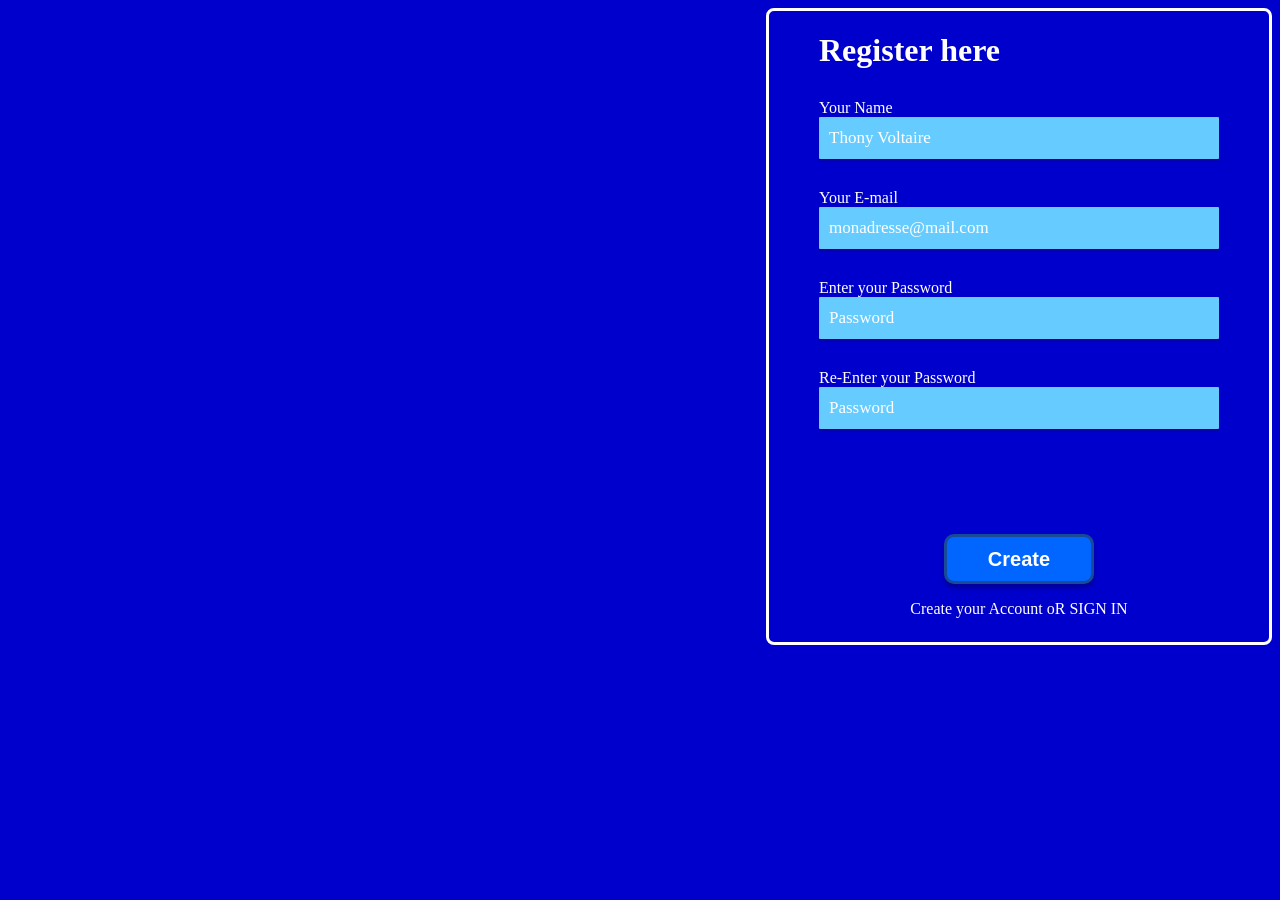
<file: APVH/Formemembres.html>
<!DOCTYPE html PUBLIC "-//W3C//DTD XHTML 1.0 Transitional//EN" "http://www.w3.org/TR/xhtml1/DTD/xhtml1-transitional.dtd">
<html xmlns="http://www.w3.org/1999/xhtml">
<head>
<meta http-equiv="Content-Type" content="text/html; charset=iso-8859-1" />
<link rel="stylesheet" href="Inscrip.css">
<title>Formulaire</title>
</head>

<body>
<div class="contactez-nous">
<h1>Register here</h1>
<form action="/page-traitement-donnees" method="post">

<div>
<label for="nom">Your Name</label>
<input type="text" id="nom" name="nom" placeholder="Thony Voltaire" required>
</div>

<div>
<label for="email">Your E-mail</label>
<input type="email" id="Email" name="email" placeholder="monadresse@mail.com" required>
</div>

<div>
<label for="Password">Enter your Password</label>
<input type="Password" id="Password" name="Password" placeholder="Password" required>
</div>

<div>
    <label for="verify">Re-Enter your Password</label>
    <input type="Password" name="verify" id="verify" placeholder="Password" required>
</div>

<div>
<button type="submit">Create</button>
<p>Create your Account oR <a href="In/Accountin.html"><font color="white">SIGN IN</font></a></p>
</div>

</form>
</div>
</body>
</html>
</file>
<file: APVH/Inscrip.css>
body {
background-color:#0000CC;
font-family:Montserrat, "sans-serif";
display:flex;
justify-content:right;
color:#0000FF;
}

.contactez-nous {
width: 400px;
border: 3px solid;
border-radius: 8px;
padding: 0 50px 0 50px;
background:center;
color: #FFFFFF;
}

.contactez-nous > h1 {
font-weight: 200px;
font-family:Georgia, 'Times New Roman', Times, serif;
}

form div {
width: 100%;
display: flex;
margin-bottom: .5em;
flex-direction: column;
min-height: 50px;
margin-top: 30px;
}

/*form div > label {
margin-bottom: 10px;
font-weight: 300px;
}*/

form div > input, form div > select, form div > textarea {
background:#66CCFF;
border: none;
border-radius: 1px;
font-size: 17px;
font-weight: 500;
font-family: Montserrat, "sans-serif";
box-shadow: 0px 2px 2px 0px rgba(0,0,0,0.25);
}

form div > input, form div > select {
height: 40px;
padding-left: 10px;
}

form div > select {
appearance: none;
background-size: 15px;
background-image: url('[data-uri]');
background-position: right 10px top 50%;
background-repeat: no-repeat;
}

form div > textarea {
height: 195px;
padding: 15px 0px 0px 10px;
}

form div > input::placeholder, form div > textarea::placeholder {
color: white;
}

form div > select:invalid {
color: white;
}

form div > select option {
background: white;
color: #303030;
}

form div:last-child {
align-items:center;
margin-top: 100px;
}

form button {
width:500px;
margin-top: 5px;
max-width: 150px;
height: 50px;
font-weight: 700;
font-size: 20px;
background:#0066FF;
border: rgba(48, 48, 48, 0.5) solid 3px;
border-radius: 10px;
box-shadow: 0px 4px 4px 0px rgba(0,0,0,0.25);
color:#FFFFFF;
}
button:hover{
    color: black;
    background-color: rgb(23, 73, 71);
}
</file>
